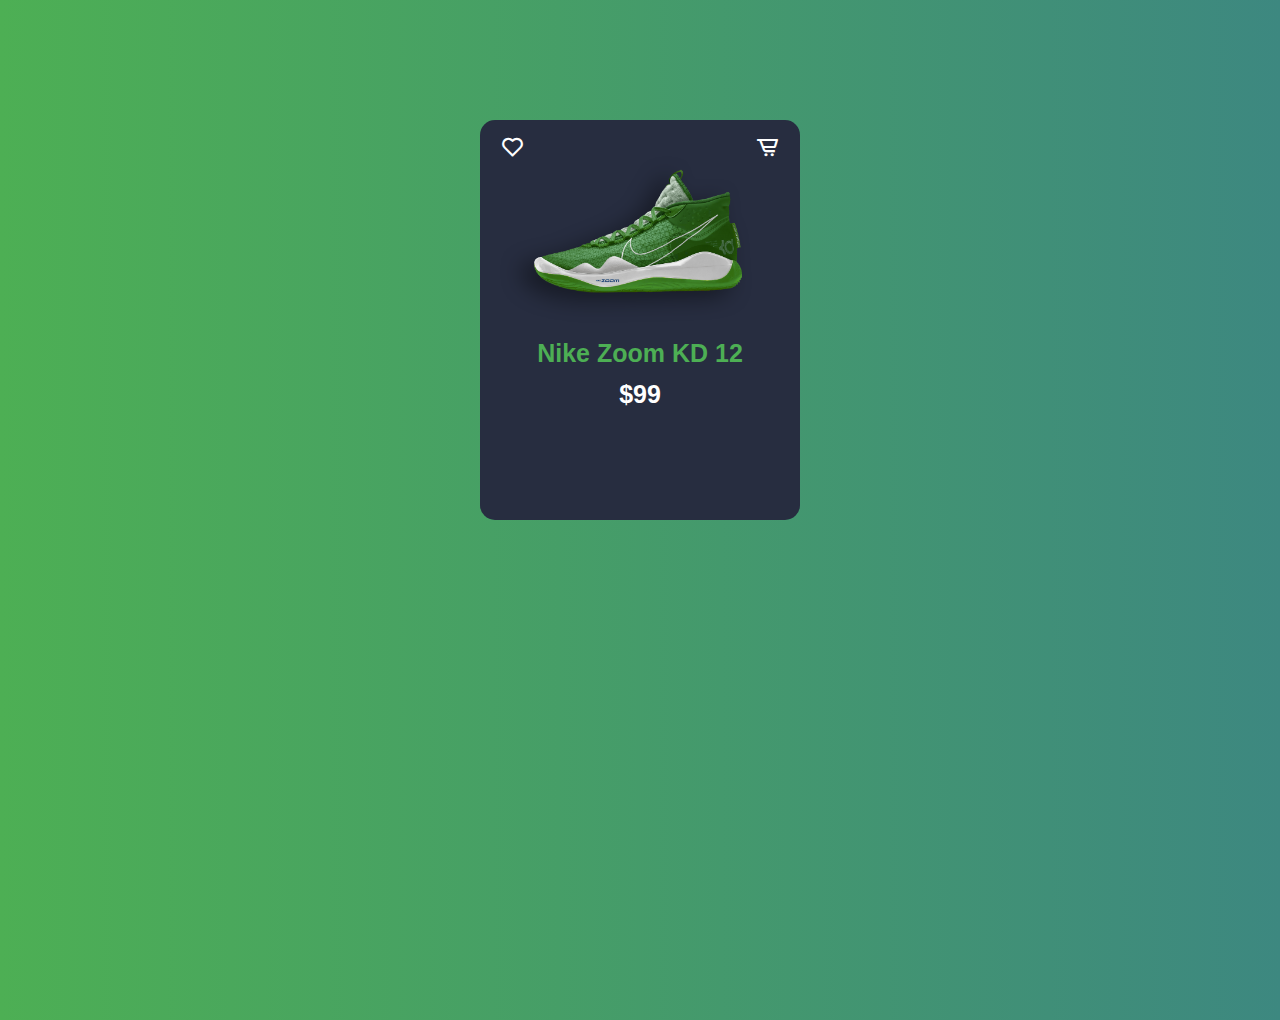
<file: Product Card/index.html>
<!DOCTYPE html>
<html lang="en">

<head>
    <meta charset="UTF-8">
    <meta http-equiv="X-UA-Compatible" content="IE=edge">
    <meta name="viewport" content="width=device-width, initial-scale=1.0">
    <title>Product Card</title>
    <link rel="stylesheet" href="style.css">
    <link href='https://unpkg.com/boxicons@2.1.2/css/boxicons.min.css' rel='stylesheet'>
</head>

<body>
    <div class="card">
        <div class="card__heart">
            <i class='bx bx-heart'></i>
        </div>
        <div class="card_card">
            <i class='bx bx-cart-alt'></i>
        </div>
        <div class="card__img">
            <img src="Nike Zoom KD 12.png" alt="nike">
        </div>
        <div class="card__title">
            Nike Zoom KD 12
        </div>
        <div class="card__price">
            $99
        </div>
        <div class="card__size">
            <h3>Size:</h3>
            <span>6</span>
            <span>7</span>
            <span>8</span>
            <span>9</span>
        </div>
        <div class="card__color">
            <h3>Color:</h3>
            <span class="card_color-green"></span>
            <span class="card_color-red"></span>
            <span class="card_color-black"></span>
        </div>
        <div class="card__action">
            <button>Buy Now</button>
            <button>Add Cart</button>
        </div>
    </div>
</body>

</html>
</file>
<file: Product Card/style.css>
:root {
    --primary-color: #4daf54;
}

* {
    padding: 0;
    margin: 0;
    box-sizing: border-box;
}

body {
    background-image: linear-gradient(to right, #4daf54, #3d8880);
    height: 100vh;
    font-family: Arial, Helvetica, sans-serif;
}

.card {
    margin: 120px auto;
    width: 320px;
    height: 400px;
    background: #272d40;
    padding: 20px;
    border-radius: 15px;
    color: white;
    position: relative;
}

.card__heart,
.card_card {
    font-size: 25px;
    position: absolute;
    left: 20px;
    top: 15px;
    z-index: 1;
}

i {
    cursor: pointer;
}

.card_card {
    left: unset;
    right: 20px;
}

.card__img {
    width: 90%;
    transition: 0.5s;
    margin-top: 16px;
}

.card__img img {
    width: 100%;
    height: 100d;
    object-fit: cover;
}

.card__title,
.card__price {
    font-size: 25px;
    font-weight: bold;
    text-align: center;
    margin-top: 12px;
    transition: 0.5s;
}

.card__title {
    color: var(--primary-color);
}

.card__size,
.card__color {
    display: flex;
    align-items: center;
    margin: 18px 0;
}

.card__size h3 {
    margin-right: 12px;
}

.card__size span {
    background-color: #dadada;
    padding: 2px 10px;
    color: black;
    border-radius: 5px;
    margin: 0 5px;
    cursor: pointer;
}

.card__color span {
    width: 12px;
    height: 12px;
    border-radius: 50%;
    margin: 0 5px;
    cursor: pointer;
}

.card_color-green {
    background-color: green;
}

.card_color-red {
    background-color: red;
}

.card_color-black {
    background-color: black;
}

.card__action button {
    background-color: var(--primary-color);
    border: none;
    outline: none;
    color: white;
    padding: 10px 20px;
    border-radius: 5px;
    font-weight: bold;
    margin-right: 10px;
    cursor: pointer;
}

.card__action button:hover {
    transform: scale(0.9);
    transition: 0.25s;
}

.card:hover .card__img {
    transform: translateY(-90px) rotate(-20deg);
}

.card:hover .card__title {
    transform: translate(-40px, -70px)
}

.card:hover .card__price {
    transform: translate(-120px, -70px)
}

.card__size {
    margin-top: 150px;
}

.card__size,
.card__color,
.card__action {
    visibility: hidden;
    opacity: 0;
    transition: 0.5s;
    transition-delay: 0.3s;
}

.card:hover .card__size {
    margin-top: 0px;
    visibility: visible;
    opacity: 100%;
    margin-top: -30px;
}

.card:hover .card__color {
    visibility: visible;
    opacity: 100%;
}

.card:hover .card__action {
    visibility: visible;
    opacity: 100%;
}
</file>
